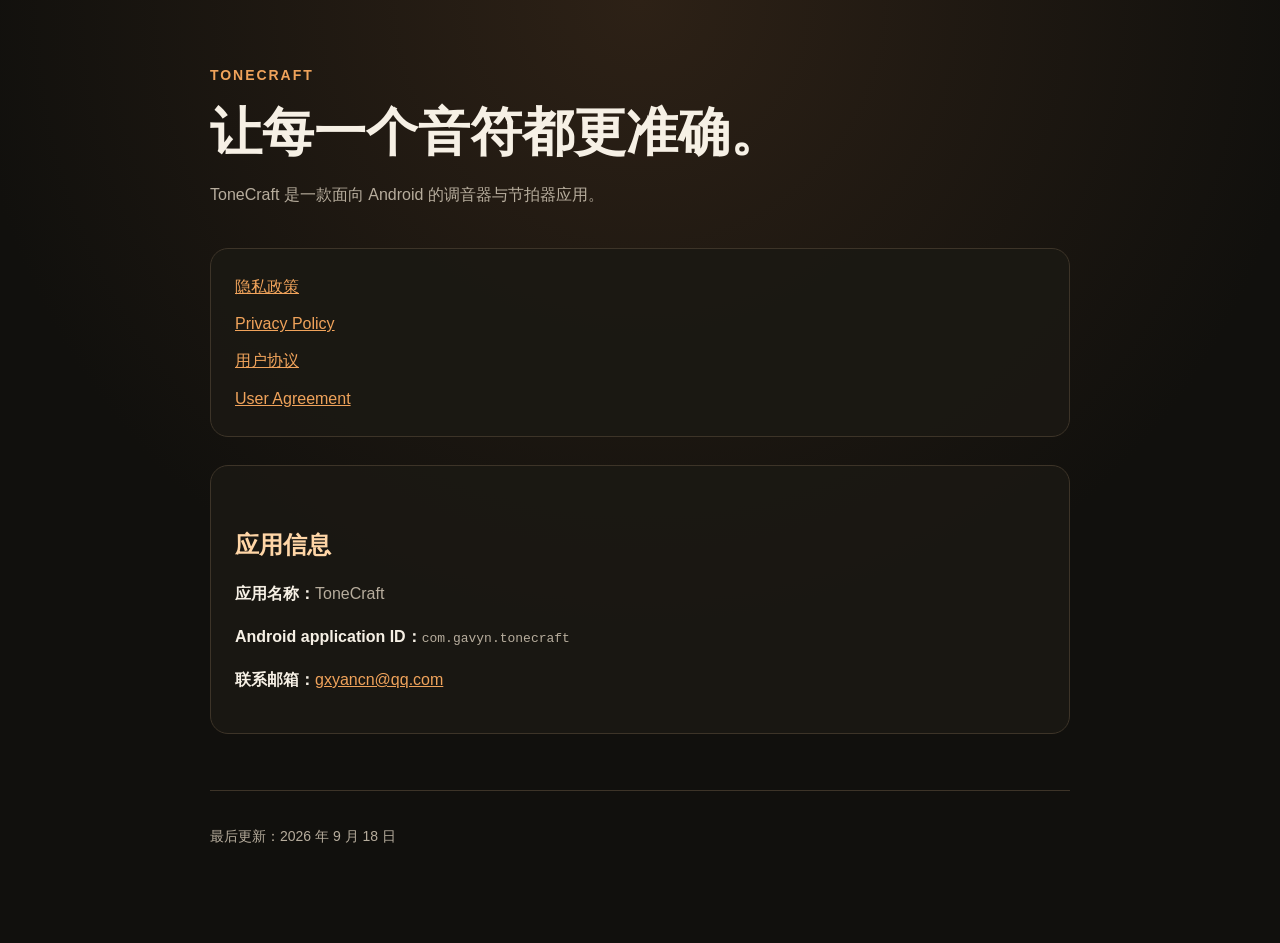
<file: docs/index.html>
<!doctype html>
<html lang="zh-CN">
  <head>
    <meta charset="utf-8">
    <meta name="viewport" content="width=device-width, initial-scale=1">
    <meta name="description" content="ToneCraft 官方公开页面与法律文件。">
    <title>ToneCraft</title>
    <link rel="stylesheet" href="styles.css">
  </head>
  <body>
    <main>
      <header>
        <div class="brand">ToneCraft</div>
        <h1>让每一个音符都更准确。</h1>
        <p>ToneCraft 是一款面向 Android 的调音器与节拍器应用。</p>
      </header>

      <nav aria-label="ToneCraft 页面导航">
        <a href="privacy-policy/">隐私政策</a>
        <a href="privacy-policy/en/">Privacy Policy</a>
        <a href="user-agreement/">用户协议</a>
        <a href="user-agreement/en/">User Agreement</a>
      </nav>

      <section class="card">
        <h2>应用信息</h2>
        <p><strong>应用名称：</strong>ToneCraft</p>
        <p><strong>Android application ID：</strong><code>com.gavyn.tonecraft</code></p>
        <p><strong>联系邮箱：</strong><a href="mailto:gxyancn@qq.com">gxyancn@qq.com</a></p>
      </section>

      <footer>
        <p>最后更新：2026 年 9 月 18 日</p>
      </footer>
    </main>
  </body>
</html>
</file>
<file: docs/styles.css>
:root {
  color-scheme: dark;
  --background: #11100d;
  --surface: #1b1813;
  --surface-soft: #242018;
  --text: #f6f0e5;
  --muted: #b7ad9d;
  --accent: #f0a35b;
  --border: #3d3428;
}

* {
  box-sizing: border-box;
}

body {
  margin: 0;
  background: radial-gradient(circle at top, #2d2116 0, var(--background) 42rem);
  color: var(--text);
  font-family: -apple-system, BlinkMacSystemFont, "Segoe UI", sans-serif;
  line-height: 1.7;
}

main {
  width: min(860px, calc(100% - 32px));
  margin: 0 auto;
  padding: 64px 0 80px;
}

header {
  margin-bottom: 40px;
}

.brand {
  color: var(--accent);
  font-size: 14px;
  font-weight: 700;
  letter-spacing: .14em;
  text-transform: uppercase;
}

h1,
h2,
h3 {
  line-height: 1.25;
}

h1 {
  margin: 12px 0 16px;
  font-size: clamp(32px, 6vw, 52px);
}

h2 {
  margin-top: 40px;
  color: #ffd6a7;
  font-size: 24px;
}

h3 {
  margin-top: 28px;
  color: #f8c486;
  font-size: 18px;
}

p,
li {
  color: var(--muted);
}

strong {
  color: var(--text);
}

a {
  color: var(--accent);
}

.card,
nav {
  padding: 24px;
  border: 1px solid var(--border);
  border-radius: 18px;
  background: color-mix(in srgb, var(--surface) 92%, transparent);
}

nav {
  display: grid;
  gap: 10px;
  margin: 28px 0;
}

.meta {
  color: var(--muted);
  font-size: 14px;
}

footer {
  margin-top: 56px;
  padding-top: 20px;
  border-top: 1px solid var(--border);
  color: var(--muted);
  font-size: 14px;
}

@media (max-width: 560px) {
  main {
    padding-top: 40px;
  }

  .card,
  nav {
    padding: 18px;
  }
}
</file>
